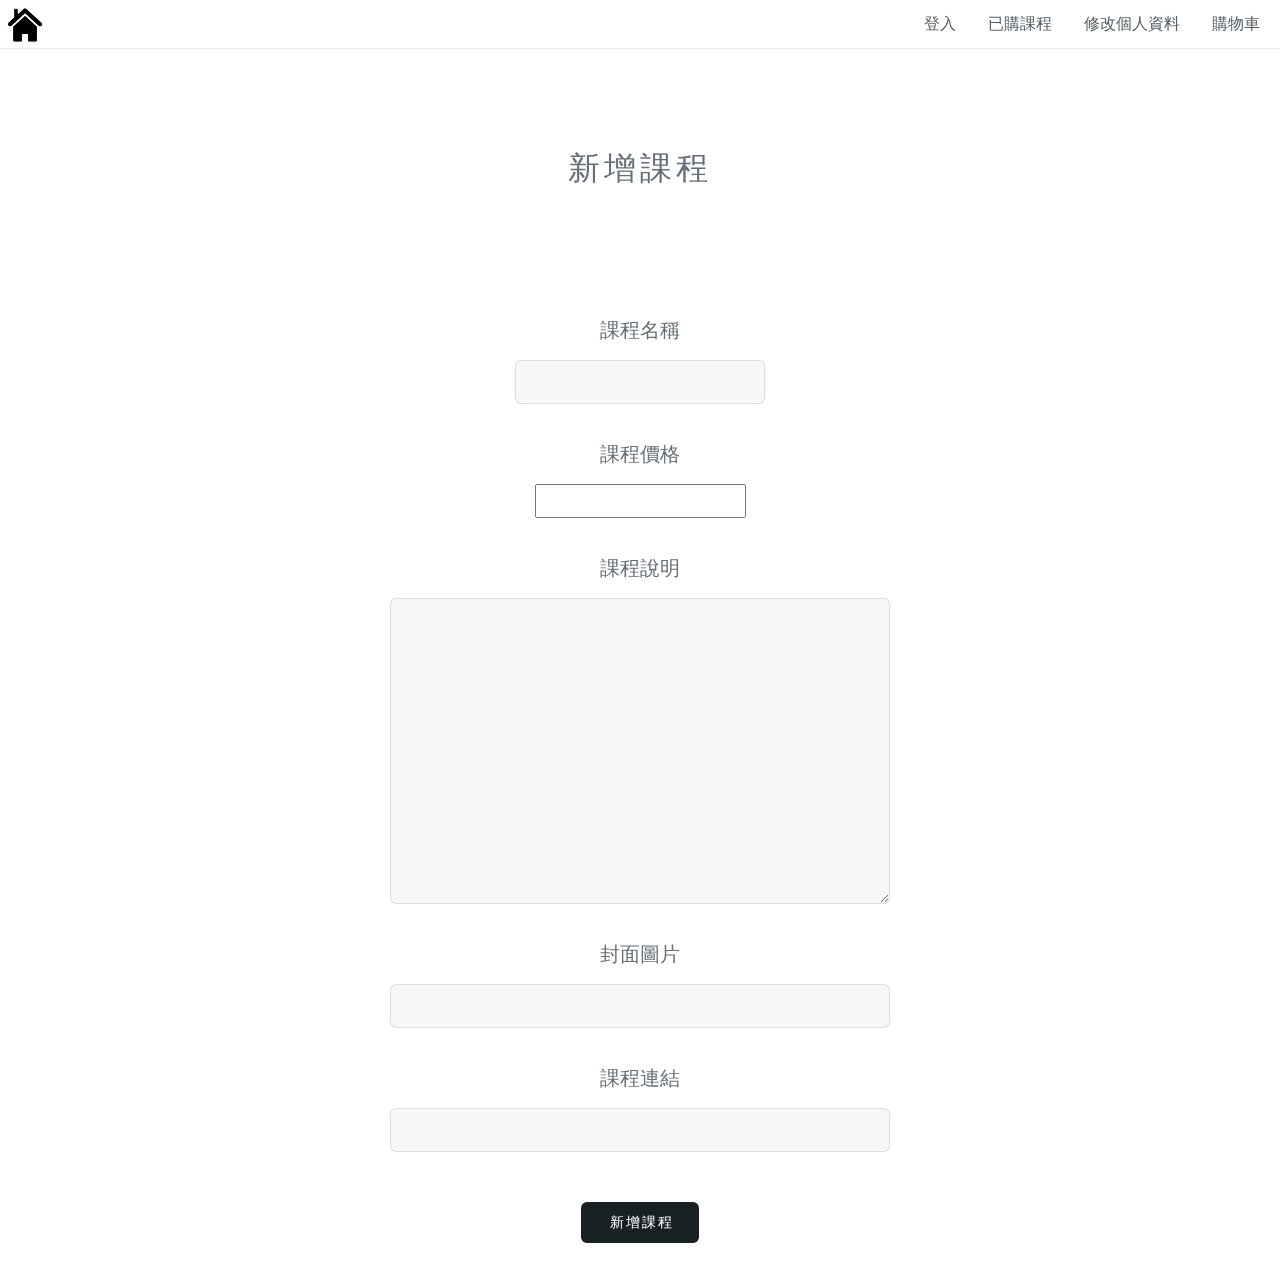
<file: add_course.html>
<!DOCTYPE html>
<html>

<head>
	<title>新增課程</title>
		<meta http-equiv="content-type" content="text/html; charset=utf-8" />
		<meta name="description" content="" />
		<meta name="keywords" content="" />
		<!--[if lte IE 8]><script src="js/html5shiv.js"></script><![endif]-->
		<script src="statics/js/jquery.min.js"></script>
		<script src="statics/js/skel.min.js"></script>
		<script src="statics/js/skel-layers.min.js"></script>
		<script src="statics/js/init.js"></script>
		<link rel="stylesheet" href="statics/css/skel.css"/>
		<link rel="stylesheet" href="statics/css/style.css"/>
		<link rel="stylesheet" href="statics/css/style-xlarge.css"/>
		<style>
		/* Chrome, Safari, Edge, Opera */
		input::-webkit-outer-spin-button,
		input::-webkit-inner-spin-button {
		  -webkit-appearance: none;
		  margin: 0;
		}
		
		/* Firefox */
		input[type=number] {
		  -moz-appearance: textfield;
		}
		</style>
</head>

<body>
	<header id="header" class="skel-layers-fixed">
		<a href="index.html"><img src="statics/images/home.png" width="50px"></a>
		<nav id="nav">
			<ul id="nav_list">								
			</ul>
		</nav>
	</header>
    <div id="container">
        
        <div id="content">
        	<section id="one" class="wrapper style1">
				<header class="major">
					<h2>新增課程</h2>
				</header>
			</section>  
            
            <form id="form" accept-charset="utf-8">
                <div style="display:none;"><input type="hidden" name="_method" value="POST"></div>
                <div style="width:250px;margin:0px auto;text-align:center;line-height:20px;margin-bottom:40px" class="input text required">
                    <label for="course_name"style="font-size:20px">課程名稱</label>
                    <input name="name" maxlength="30" type="text" id="course_name" required="required">
                </div>
                
                <div style="width:500px;margin:0px auto;text-align:center;line-height:20px;margin-bottom:40px" class="input email required">
                    <label for="course_price"style="font-size:20px">課程價格</label>
                    <input name="price" maxlength="10" type="number" id="course_price" required="required">
                </div>
                
                <div style="width:500px;margin:0px auto;text-align:center;line-height:20px;margin-bottom:40px" class="input password required">
                    <label for="course_desc"style="font-size:20px">課程說明</label>
                    <textarea name="desc" maxlength="256" cols="50" rows="10" id="course_desc"  required="required"></textarea>
                </div>
                <div style="width:500px;margin:0px auto;text-align:center;line-height:20px;margin-bottom:40px" class="input password required">
                    <label for="cover_path"style="font-size:20px">封面圖片</label>
                    <input name="cover" maxlength="256" type="text" id="cover_path" required="required">
                </div>
                <div style="width:500px;margin:0px auto;text-align:center;line-height:20px;margin-bottom:40px" class="input password required">
                    <label for="material_path"style="font-size:20px">課程連結</label>
                    <input name="material" maxlength="256" type="text" id="material_path" required="required">
                </div>
                
                <div align="center" style="margin-top:50px" class="submit">
                	<input type="button" value="新增課程" id="submit">
                </div>
            </form>
            
            <script type="text/javascript">
                $(document).ready(function() {
                	var identity = window.localStorage.getItem("identity");
                    var innerHTML_nav = '';
                    
                    if (identity == 1) {
                    	innerHTML_nav += '<li><a href="login.html">登入</a></li>';
                        innerHTML_nav += '<li><a href="edit_user.html">修改個人資料</a></li>';
                        innerHTML_nav += '<li><a href="user_list.html">會員清單</a></li>';
                        innerHTML_nav += '<li><a href="order.html">訂單列表</a></li>';
                    } else {
                    	innerHTML_nav += '<li><a href="login.html">登入</a></li>';
                    	innerHTML_nav += '<li><a href="user_course.html">已購課程</a></li>';
                        innerHTML_nav += '<li><a href="edit_user.html">修改個人資料</a></li>';
                        innerHTML_nav += '<li><a href="cart.html">購物車</a></li>';
                    }

                    $("#nav_list").append(innerHTML_nav);
                	
                    // 處理表單點擊事件
                    var $form = $('#submit');
                    $form.click(function() {
                        submit();
                    });
                    
                    function validData(data) {
        				if (data["name"] == "" || data['price'] == "" || data["desc"] == "" || data["cover"] == "" || data["material"] == "") {
        					alert("必填寫欄位不得有空值！");
        				} else return true;

        				return false;
        			}

                    function submit() {
                        var name = $('#course_name').val();
                        var price = $('#course_price').val();
                        var desc = $('#course_desc').val();
                        var cover = $('#cover_path').val();
                        var material = $('#material_path').val();


                        // 將資料組成JSON格式
                        var data_object = {
                            "name": name,
                            "price": price,
                            "desc": desc,
                            "cover": cover,
                            "material": material
                        };
                        
                        var isValid = validData(data_object);
						if (isValid) {		
	                        // 將JSON格式轉換成字串
	                        var data_string = JSON.stringify(data_object);
							console.log(data_string);
							
	                        // 發出POST的AJAX請求
	                        $.ajax({
	                                type: "POST",
	                                url: "api/course.do",
	                                data: data_string,
	                                crossDomain: true,
	                                cache: false,
	                                dataType: 'json',
	                                timeout: 5000,
	                                success: function (response) {
	                                    if(response.status == 200){
	                                    	alert("新增成功!");
	                                    	window.location.href = "index.html";
	                                    }
	                                },
	                                error: function (e) {
	                                	console.log(e);
	                                    alert("Server error from submit()");
	                                }
	                        });
						}
                    }
                });
            </script>

        </div>
    </div>

</body>

</html>
</file>
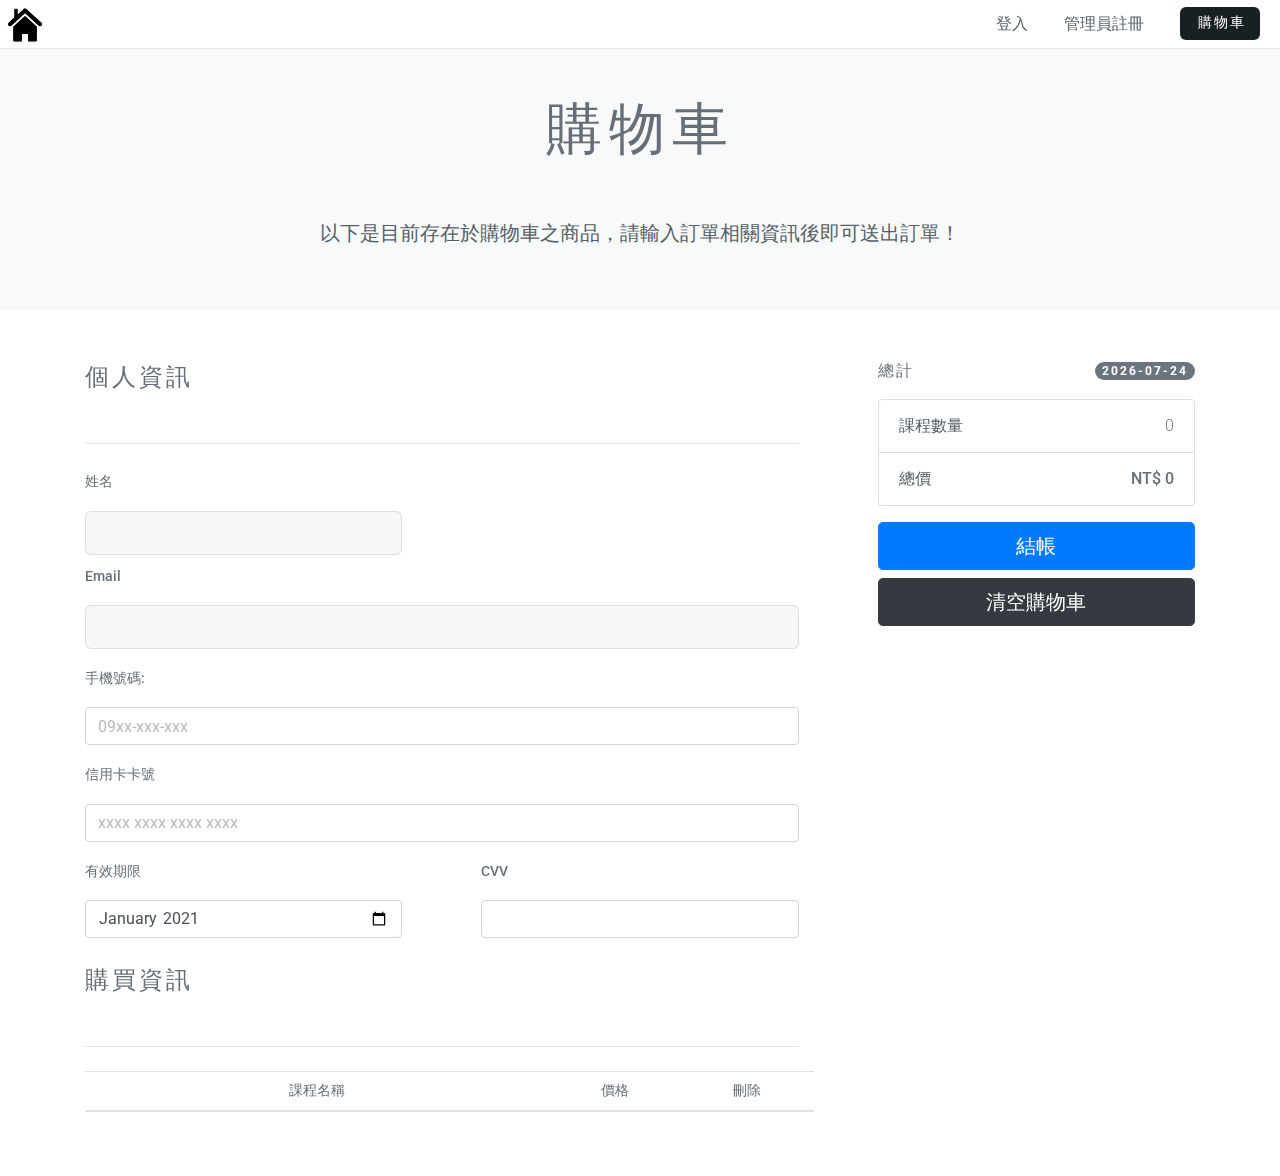
<file: cart.html>
<!doctype html>
<html lang="en">

<head>
	<title>購物車｜SA Online Course</title>
	<meta http-equiv="content-type" content="text/html; charset=utf-8" />
	<meta name="description" content="" />
	<meta name="keywords" content="" />
	<meta name="generator" content="Jekyll v3.8.5">
	<!--[if lte IE 8]><script src="js/html5shiv.js"></script><![endif]-->
	<script src="statics/js/jquery.min.js"></script>
	<script src="statics/js/skel.min.js"></script>
	<script src="statics/js/skel-layers.min.js"></script>
	<script src="statics/js/init.js"></script>
	<script src="statics/js/jquery-3.4.1.min.js"></script>
	<script src="statics/js/jquery-confirm.js"></script>
	<link href="statics2/css/bootstrap.min.css" rel="stylesheet">
	<link href="statics2/css/font-awesome.min.css" rel="stylesheet">
	<link href="statics2/icon/favicon.ico" type="image/x-icon" rel="icon">
	<link href="statics/icon/favicon.ico" type="image/x-icon" rel="shortcut icon">
	<link rel="stylesheet" href="statics/css/skel.css" />
	<link rel="stylesheet" href="statics/css/style.css" />
	<link rel="stylesheet" href="statics/css/style-xlarge.css" />
</head>

<body>
	<header id="header" class="skel-layers-fixed">
		<a href="index.html"><img src="statics/images/home.png" width="50px"></a>
		<nav id="nav">
			<ul>
				<li><a href="login.html">登入</a></li>
				<li><a href="register_admin.html">管理員註冊</a></li>
				<li><a href="cart.html" class="button fit">購物車</a></li>
			</ul>
		</nav>
	</header>

	<div class="pricing-header px-3 py-3 pt-md-5 pb-md-4 mx-auto text-center bg-light">
		<h1 class="display-4">購物車</h1>
		<p class="lead">以下是目前存在於購物車之商品，請輸入訂單相關資訊後即可送出訂單！</p>
	</div>

	<div class="container">
		<div class="py-5">
			<div class='row'>
				<div class="col-md-4 order-md-2 mb-4">
					<h4 class="d-flex justify-content-between align-items-center mb-3">
						<span class="text-muted">總計</span>
						<span id="date" class="badge badge-secondary badge-pill">YYYY/MM/DD</span>
					</h4>
					<ul class="list-group mb-3">
						<li class="list-group-item d-flex justify-content-between lh-condensed">
							<div>
								<span>課程數量</span>
							</div>
							<span id="total_item" class="text-muted">0</span>
						</li>
						<li class="list-group-item d-flex justify-content-between">
							<span>總價</span>
							<strong>NT$ <span id="summary">0</span></strong>
						</li>
					</ul>
					<button id="check" class="btn btn-primary btn-lg btn-block" type="button">結帳</button>
					<button id="clean" class="btn btn-dark btn-lg btn-block" type="button">清空購物車</button>
				</div>

				<div class="col-md-8 order-md-1">
					<h2>個人資訊</h2>
					<hr class="mb-4">
					<div class="row">
						<div class="col-md-6 mb-2">
							<label for="user_name">姓名</label>
							<input type="text" class="form-control" id="user_name" maxlength="10" value="" required>
						</div>
					</div>

					<div class="mb-3">
						<label for="user_email">Email <span class="text-muted"></span></label>
						<input type="email" class="form-control" maxlength="50" id="user_email" value="" required>
					</div>

					<div class="mb-3">
						<label for="phonenum">手機號碼:</label>
						<input id="phone" type="tel" class="form-control" maxlength="12" placeholder="09xx-xxx-xxx">
					</div>

					<div class="mb-3">
						<label for="user_creditcard">信用卡卡號 <span class="text-muted"></span></label>
						<input type="tel" inputmode="numeric" pattern="[0-9\s]{13,19}" autocomplete="cc-number"
							maxlength="19" placeholder="xxxx xxxx xxxx xxxx" class="form-control" maxlength="50"
							id="user_creditcard" value="">
					</div>

					<div class="row">
						<div class="col-md-6 mb-2">
							<label for="expiration_date">有效期限</label>
							<input type="month" class="form-control" id="expiration_date" min="1995-01" value="2021-01">
						</div>

						<div class="col-md-6 mb-4">
							<label for="cvv">CVV</label>
							<input type="tel" inputmode="numeric" class="form-control" id="CVV" maxlength="3"
								placeholder="" value="">
						</div>
					</div>

					<h2 class="mb-3">購買資訊</h2>
					<hr class="mb-4">
					<div class="row">
						<div class="table-responsive">
							<table id="cart_table" class="table table-striped table-sm">
								<thead>
									<tr>
										<th class="text-center" style="width: 350px">課程名稱</th>
										<th class="text-center" style="width: 100px">價格</th>
										<th class="text-center" style="width: 100px">刪除</th>
									</tr>
								</thead>
								<tbody>
								</tbody>
							</table>
						</div>
					</div>

				</div>
			</div>
		</div>
	</div>

	<script>
		$(document).ready(function () {
			// client_cart_obj: array
			var client_cart_obj = getCartDataFromClient();
			var user_id = localStorage.getItem("user_id");	
		
			if (client_cart_obj.length == 0) {
				alert("購物車沒有任何商品！");
				calcSummaryInformation();
				sentButtonState("check", false);
			}
			else {
				getCartCourse();
			}

			function validData(data) {
				var email_rule = /^\w+((-\w+)|(\.\w+))*\@[A-Za-z0-9]+((\.|-)[A-Za-z0-9]+)*\.[A-Za-z]+$/;
				var phone_rule = /^09\d{2}-\d{3}-\d{3}$/;

				if (data["user_name"] == "" || data['phone'] == "") alert("必填寫欄位不得有空值！");
				else if (data['email'] != "" && !email_rule.test(data['email'])) {
					alert("Email格式不符！");
				}
				else if (!phone_rule.test(data['phone'])) {
					alert("手機格式不符（應為09XX-XXX-XXX）！");
				}
				else return true;

				return false;
			}
			
			$("#clean").click(function () {
				console.log("[@Action]清空購物車");
				cleanAllData();
			});

			function cleanAllData() {
				client_cart_obj = [];
				updateCartDataToClient();
				$("#cart_table > tbody").empty();
				$("#total_item").html('0');
				$("#summary").html('0');
				setButtonState("check", false);
			}

			function getCartCourse() {
				$.ajax({
					type: "GET",
					url: "api/checkout.do",
					crossDomain: true,
					cache: false,
					data: {
						"id_list": client_cart_obj.toString()
					},
					dataType: 'json',
					timeout: 5000,
					success: function (response) {
						if (response.status == 200) {
							updateCartTable(response.response.data);
							keyEventListen();
							calcSummaryInformation();
						}
					},
					error: function () {
						alert("error from getCartCourse()");
					}
				});
			}
			
			$("#check").click(function() {
				var data = {
					"user_id": user_id,
					"user_name": $("#user_name").val(),
					"email": $("#user_email").val(),
					"phone": $("#phone").val(),
					"CCN": $("#user_creditcard").val(),
					"expiration_date": $("#expiration_date").val(),
					"CVV": $("#CVV").val(),
					"item": client_cart_obj,
				}

				// 驗證輸入的資料
				pass_valid = validData(data);
				if (pass_valid) {
					var data_string = JSON.stringify(data);
					// 發出POST的AJAX請求
					$.ajax({
						type: "POST",
						url: "api/order.do",
						data: data_string,
						crossDomain: true,
						cache: false,
						dataType: 'json',
						timeout: 5000,
						success: function (response) {
							if (response.status == 200) {
								$.confirm({
									theme: 'modern',
									icon: 'fa fa-check-circle-o',
									type: 'green',
									animation: 'scale',
									title: '系統提醒',
									content: "「購物車結帳成功」，已完成新增訂單！",
									buttons: {
										確定: {
											text: '確定',
											btnClass: 'btn-blue',
											action: function () {
												cleanAllData();
												document.location.href = "index.html";
											}
										}
									}
								});
							}
						},
						error: function () {
							alert("error from checkout()");
						}
					});
				} else {
					alert("data invalid");
				}
			});
			
			function keyEventListen(){

				$('button[name="remove[]"').click(function () {
					var id = (this.id).split('_')[1];
					var i = client_cart_obj.indexOf(id);
					if (i > -1) {
						client_cart_obj.splice(i, 1);
					}
	
					updateCartDataToClient();
					$('#row_' + id).remove();
					if (client_cart_obj.length == 0)
						alert("購物車沒有任何商品！");
					calcSummaryInformation();
				});
			}

			function updateCartTable(data) {
				table_html = '';
				$("#cart_table > tbody").empty();
				$.each(data, function (index, value) {
					table_html += '<tr id="row_' + value.id + '">';
					table_html += '<td class="align-middle text-center"><p class="text-break">' + value.name + '</p></td>';
					table_html += '<td class="align-middle text-center"><p id="price_' + value.id + '">' + value.price + '</p></td>';
					table_html += '<td class="align-middle text-center"><button id="remove_' + value.id + '" name="remove[]" type="button" class="btn btn-danger">移除</button></td>';
					table_html += '</tr>';
				})

				$("#cart_table > tbody").append(table_html);
			}

			function getCartDataFromClient() {
				let cart = JSON.parse(localStorage.getItem("client_cart_obj"));
				cart = !cart ? new Array() : cart;
				return cart;
			}

			function updateCartDataToClient() {
				localStorage.setItem("client_cart_obj", JSON.stringify(client_cart_obj));
			}

			function updateClentCartData(id) {
				var i = client_cart_obj.indexOf(id);
				updateCartDataToClent();
			}

			function calcSummaryInformation() {
				var total_item = client_cart_obj.length;
				var total_price = 0;

				for (var i = 0; i < total_item; i++) {
					var id = client_cart_obj[i];
					var price = $('#price_' + id).html();
					calc = parseInt(price);
					total_price += isNaN(calc) ? 0 : calc;
				}

				// Client端日期
				var date = new Date();
				var iso_date = date.toISOString();

				$("#date").html(iso_date.substring(0, 10));
				$("#total_item").html(total_item);
				$("#summary").html(total_price);
			}

			function setButtonState(id, action) {
				if (!action) {
					$('#' + id).prop('disabled', true);
					$('#' + id).addClass('disabled');
					$('#' + id).html('請先新增商品');
				}
				else {
					$('#' + id).prop('disabled', false);
					$('#' + id).removeClass('disabled');
					$('#' + id).html('結帳');
				}
			}
		})
	</script>
</body>

</html>
</file>
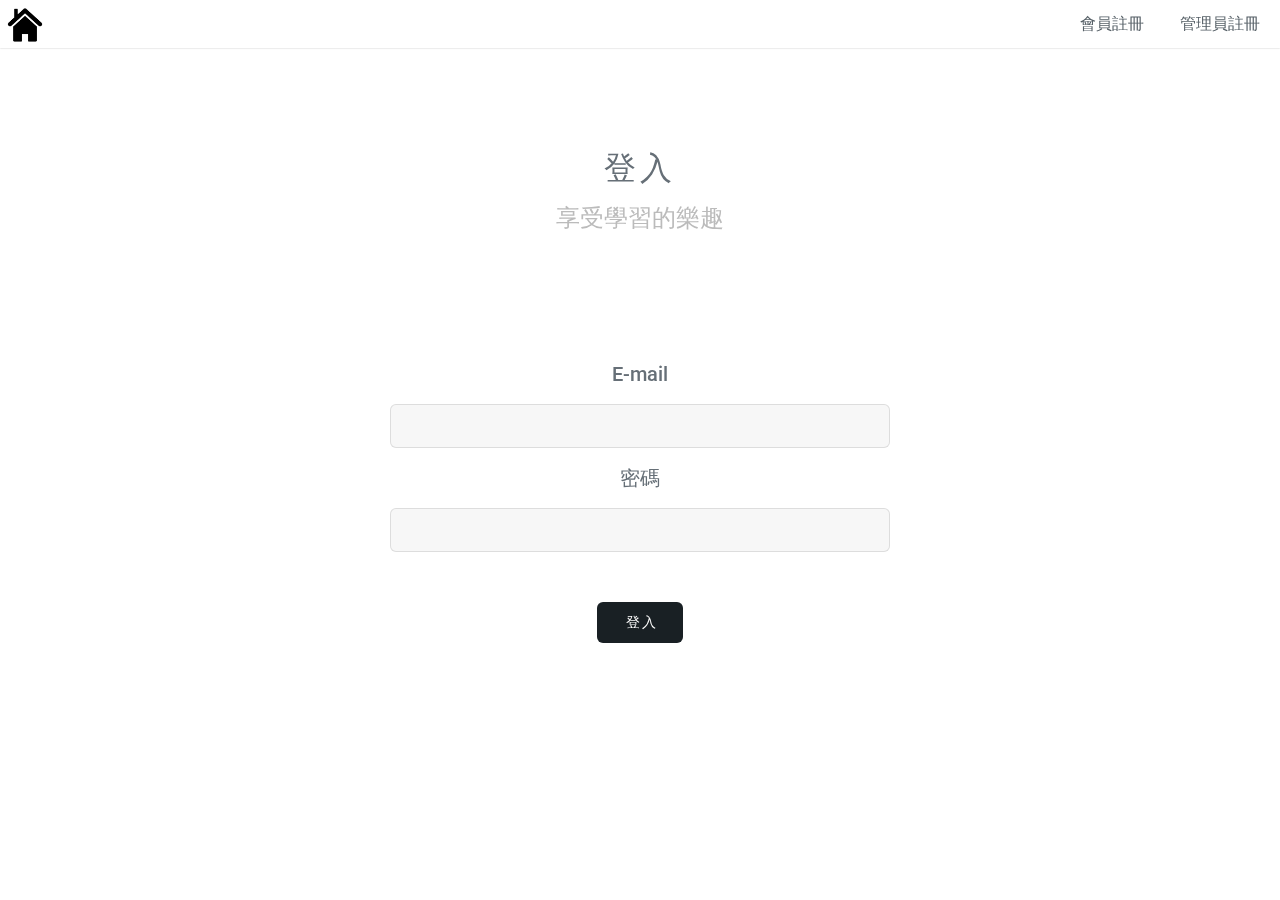
<file: edit_user.html>
<!DOCTYPE html>
<html>

<head>
	<title>更新資料</title>
		<meta http-equiv="content-type" content="text/html; charset=utf-8" />
		<meta name="description" content="" />
		<meta name="keywords" content="" />
		<!--[if lte IE 8]><script src="js/html5shiv.js"></script><![endif]-->
		<script src="statics/js/jquery.min.js"></script>
		<script src="statics/js/skel.min.js"></script>
		<script src="statics/js/skel-layers.min.js"></script>
		<script src="statics/js/init.js"></script>
		<link rel="stylesheet" href="statics/css/skel.css"/>
		<link rel="stylesheet" href="statics/css/style.css"/>
		<link rel="stylesheet" href="statics/css/style-xlarge.css"/>
</head>

<body>
	<header id="header" class="skel-layers-fixed">
		<a id="home_page" href="index.html"><img src="statics/images/home.png" width="50px"></a> 
    	<nav id="nav">
            <!-- 依登入者權限顯示相應的nav bar -->
            <ul id="nav_list"></ul>
        </nav>
	</header>
    <div id="container">
        <div id="content">
            <section id="one" class="wrapper style1">
				<header class="major">
					<h2>更新資料</h2>
				</header>
			</section>

             <form id="form" accept-charset="utf-8">
                <div style="display:none;"><input type="hidden" name="_method" value="POST"></div>
                
                 <div style="width:500px;margin:0px auto;text-align:center;line-height:20px;margin-bottom:20px" class="input password required">
                    <label for="user_name"style="font-size:20px">姓名</label>
                    <input name="name" maxlength="30" type="text" id="user_name" required="required">
                </div>
                
                <div style="width:500px;margin:0px auto;text-align:center;line-height:20px;margin-bottom:20px" class="input email required">
                    <label for="user_email"style="font-size:20px">E-mail</label>
                    <input name="email" maxlength="50" type="email" id="user_email" required="required" readonly>
                </div>
                
                <div style="width:500px;margin:0px auto;text-align:center;line-height:20px;margin-bottom:20px" class="input password required">
                    <label for="user_password"style="font-size:20px">密碼</label>
                    <input name="password" maxlength="30" type="password" id="user_password" required="required">
                </div>
                
                <div align="center" style="margin-top:50px" class="submit">
                	<input type="button" value="更新" id="submit">
                </div>
            </form>
			
            <script type="text/javascript">
                var id = localStorage.getItem("user_id");
                
                // 未登入提醒
                if(!id){
                	alert("你根本沒登入你是要更新什麼啦???");
                	alert("去登入啦= =");
                	window.location.href = "login.html";
                }
                
                var sql_num = 0;

                function updateUser(id) {
                    var name = $('#user_name').val();
                    var email = $('#user_email').val();
                    var password = $('#user_password').val();

                    var password_rule = /^(?=.*[A-Za-z])(?=.*\d)[A-Za-z\d]{8,}$/;

                    if(!password_rule.test(password)) {
                        alert("密碼格式不符，長度至少8，且至少包含一個數字和英文字母！");
                    }
                    else {
                        // 將資料組成JSON格式
                        var data_object = {
                            "id": id,
                            "name": name,
                            "email": email,
                            "password": password
                        };

                        // 將JSON格式轉換成字串
                        var data_string = JSON.stringify(data_object);

                        // 發出PUT請求
                        $.ajax({
                                type: "PUT",
                                url: "api/user.do",
                                data: data_string,
                                crossDomain: true,
                                cache: false,
                                dataType: 'json',
                                timeout: 5000,
                                success: function (response) {
                                    if(response.status == 200){
                                    	alert("更新成功");
                                     	window.location.href = "index.html";
                                    } else {
                                    	alert(response.message);
                                    }
                                },
                                error: function () {
                                    alert("更新失敗!");
                                }
                        });
                    }
                }


                function getUser() {
                    $.ajax({
                        type: "GET",
                        url: "api/user.do",
                        crossDomain: true,
                        data: "id=" + id,
                        cache: false,
                        dataType: 'json',
                        timeout: 5000,
                        success: function (response) {
                            if(response.status == 200){
                             document.getElementById('user_name').value = response['response']['data'][0]['name'];
                             document.getElementById('user_email').value = response['response']['data'][0]['email'];
                             document.getElementById('user_password').value = response['response']['data'][0]['password'];
                            }
                            console.log(response);
                        },
                        error: function () {
                            alert("無法連線到伺服器！");
                        }
                    });
                }

                $('#submit').click(function() {
                    updateUser(id);                		
                });
                
                $(document).ready(function() {
                	var identity = window.localStorage.getItem("identity");
                    var innerHTML_nav = '';
                    
                    if (identity == 1) {
                    	innerHTML_nav += '<li><a href="login.html">登入</a></li>';
                        innerHTML_nav += '<li><a href="edit_user.html">修改個人資料</a></li>';
                        innerHTML_nav += '<li><a href="add_course.html">新增課程</a></li>';
                        innerHTML_nav += '<li><a href="user_list.html">會員清單</a></li>';
                    } else {
                    	innerHTML_nav += '<li><a href="login.html">登入</a></li>';
                    	innerHTML_nav += '<li><a href="user_course.html">已購課程</a></li>';
                        innerHTML_nav += '<li><a href="edit_user.html">修改個人資料</a></li>';
                        innerHTML_nav += '<li><a href="cart.html">購物車</a></li>';
                    }

                    $("#nav_list").append(innerHTML_nav);
                	
                	
                 // 發出GET的AJAX請求取得原本該會員的資料
                    getUser();
                });
            </script>
        </div>
    </div>
</body>

</html>
</file>
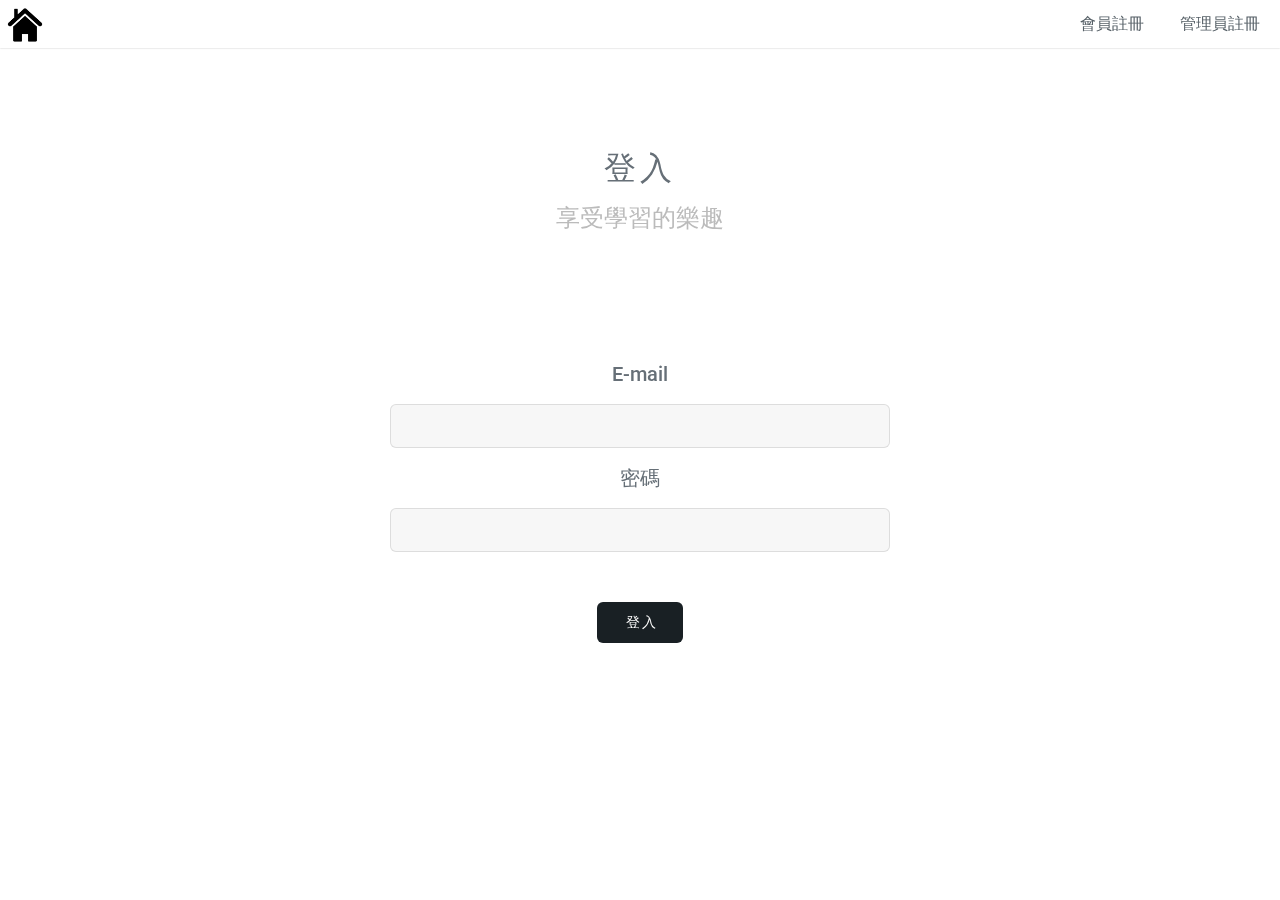
<file: login.html>
<!DOCTYPE html>
<html>

<head>
    <title>登入</title>
    <meta http-equiv="content-type" content="text/html; charset=utf-8" />
    <meta name="description" content="" />
    <meta name="keywords" content="" />
    <!--[if lte IE 8]><script src="js/html5shiv.js"></script><![endif]-->
    <script src="statics/js/jquery.min.js"></script>
    <script src="statics/js/skel.min.js"></script>
    <script src="statics/js/skel-layers.min.js"></script>
    <script src="statics/js/init.js"></script>
    <link rel="stylesheet" href="statics/css/skel.css" />
    <link rel="stylesheet" href="statics/css/style.css" />
    <link rel="stylesheet" href="statics/css/style-xlarge.css" />
</head>

<body>
    <header id="header" class="skel-layers-fixed">
        <a href="index.html"><img src="statics/images/home.png" width="50px"></a>
        <nav id="nav">
            <ul>
            	<li><a href="register_user.html">會員註冊</a></li>
                <li><a href="register_admin.html">管理員註冊</a></li>
            </ul>
        </nav>
    </header>
    <div id="container">

        <div id="content">
            <section id="one" class="wrapper style1">
                <header class="major">
                    <h2>登入</h2>
                    <p>享受學習的樂趣</p>
                </header>
            </section>
            <div id="flashMessage" class="message" style="display: none;"></div>

            <form id="form" accept-charset="utf-8">
                <div style="display:none;"><input type="hidden" name="_method" value="POST"></div>

                <div style="width:500px;margin:0px auto;text-align:center;line-height:20px;margin-bottom:20px"
                    class="input email required">
                    <label for="user_email" style="font-size:20px">E-mail</label>
                    <input name="email" maxlength="50" type="email" id="user_email" required="required">
                </div>

                <div style="width:500px;margin:0px auto;text-align:center;line-height:20px;margin-bottom:20px"
                    class="input password required">
                    <label for="user_password" style="font-size:20px">密碼</label>
                    <input name="password" maxlength="30" type="password" id="user_password" required="required">
                </div>

                <div align="center" style="margin-top:50px" class="submit">
                    <input type="button" value="登入" id="submit">
                </div>
            </form>

            <script type="text/javascript">
                $(document).ready(function () {
                	// 登出
                	localStorage.clear();
                    // 處理表單點擊事件
                    var $form = $('#submit');
                    $form.click(function () {
                        submit();
                    });

                    function submit() {
                        var email = $('#user_email').val();
                        var password = $('#user_password').val();
                        const identity = 0;
                        const fun = 2; //fun=1 register fun=2 login

                        // 將資料組成JSON格式
                        var data_object = {
                            "email": email,
                            "password": password,
                            "function": fun
                        };

                        // 將JSON格式轉換成字串
                        var data_string = JSON.stringify(data_object);

                        // 發出POST的AJAX請求
                        $.ajax({
                            type: "POST",
                            url: "api/user.do",
                            data: data_string,
                            crossDomain: true,
                            cache: false,
                            dataType: 'json',
                            timeout: 5000,
                            success: function (response) {
                                if (response.status == 200) {
                                	alert(response.message);
                                	
                                    localStorage.setItem("user_id", response.id);
                                    localStorage.setItem("identity", response.identity);
                                    window.location.assign("index.html");
                                } else {
                                	alert(response.message);
                                }
                            },
                            error: function (e) {
                            	
                                alert("Server error from submit()");
                            }
                        });

                    }

                });
            </script>

        </div>
    </div>

</body>

</html>
</file>
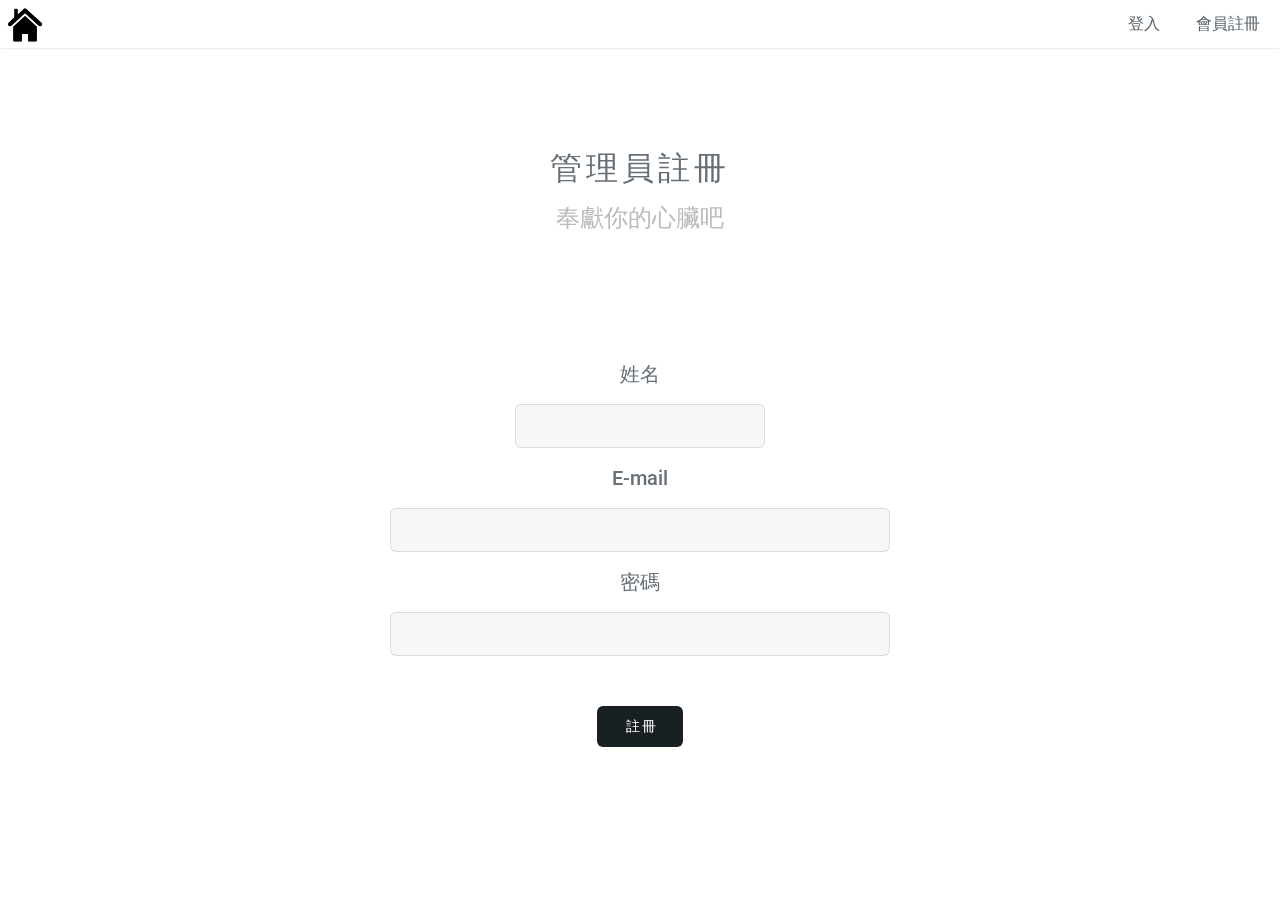
<file: register_admin.html>
<!DOCTYPE html>
<html>

<head>
    <title>管理員註冊</title>
    <meta http-equiv="content-type" content="text/html; charset=utf-8" />
    <meta name="description" content="" />
    <meta name="keywords" content="" />
    <!--[if lte IE 8]><script src="js/html5shiv.js"></script><![endif]-->
    <script src="statics/js/jquery.min.js"></script>
    <script src="statics/js/skel.min.js"></script>
    <script src="statics/js/skel-layers.min.js"></script>
    <script src="statics/js/init.js"></script>
    <link rel="stylesheet" href="statics/css/skel.css" />
    <link rel="stylesheet" href="statics/css/style.css" />
    <link rel="stylesheet" href="statics/css/style-xlarge.css" />
</head>

<body>
    <header id="header" class="skel-layers-fixed">
        <a href="index.html"><img src="statics/images/home.png" width="50px"></a>
        <nav id="nav">
            <ul>
                <li><a href="login.html">登入</a></li>
                <li><a href="register_user.html">會員註冊</a></li>
            </ul>
        </nav>
    </header>
    <div id="container">

        <div id="content">
            <section id="one" class="wrapper style1">
                <header class="major">
                    <h2>管理員註冊</h2>
                    <p>奉獻你的心臟吧</p>
                </header>
            </section>

            <form id="form" accept-charset="utf-8">
                <div style="display:none;"><input type="hidden" name="_method" value="POST"></div>
                <div style="width:250px;margin:0px auto;text-align:center;line-height:20px;margin-bottom:20px"
                    class="input text required">
                    <label for="user_name" style="font-size:20px">姓名</label>
                    <input name="name" maxlength="30" type="text" id="user_name" required="required">
                </div>

                <div style="width:500px;margin:0px auto;text-align:center;line-height:20px;margin-bottom:20px"
                    class="input email required">
                    <label for="user_email" style="font-size:20px">E-mail</label>
                    <input name="email" maxlength="50" type="email" id="user_email" required="required">
                </div>

                <div style="width:500px;margin:0px auto;text-align:center;line-height:20px;margin-bottom:20px"
                    class="input password required">
                    <label for="user_password" style="font-size:20px">密碼</label>
                    <input name="password" maxlength="30" type="password" id="user_password" required="required">
                </div>

                <div align="center" style="margin-top:50px" class="submit">
                    <input type="button" value="註冊" id="submit">
                </div>
            </form>

            <script type="text/javascript">
                $(document).ready(function () {
                    // 處理表單點擊事件
                    var $form = $('#submit');
                    $form.click(function () {
                        submit();
                    });

                    function submit() {
                        var name = $('#user_name').val();
                        var email = $('#user_email').val();
                        var password = $('#user_password').val();
                        const identity = 1;
                        const fun = 1;

                        var email_rule = /^\w+((-\w+)|(\.\w+))*\@[A-Za-z0-9]+((\.|-)[A-Za-z0-9]+)*\.[A-Za-z]+$/;
                        var password_rule = /^(?=.*[A-Za-z])(?=.*\d)[A-Za-z\d]{8,}$/;

                        if (!email_rule.test(email)) {
                            alert("Email格式不符！");
                        }
                        else if (!password_rule.test(password)) {
                            alert("密碼格式不符，長度至少8，且至少包含一個數字和英文字母！");
                        }
                        else {
                            // 將資料組成JSON格式
                            var data_object = {
                                "name": name,
                                "email": email,
                                "password": password,
                                "identity": identity,
                                "function": fun
                            };

                            // 將JSON格式轉換成字串
                            var data_string = JSON.stringify(data_object);

                            // 發出POST的AJAX請求
                            $.ajax({
                                type: "POST",
                                url: "api/user.do",
                                data: data_string,
                                crossDomain: true,
                                cache: false,
                                dataType: 'json',
                                timeout: 5000,
                                success: function (response) {
                                    if (response.status == 200) {
										alert("註冊成功!");
										window.location.href = "index.html";
                                    } else {
                                    	alert(response.message);
                                    }
                                },
                                error: function (e) {
                                    console.log(e);
                                    alert("Server error from submit()");
                                }
                            });
                        }
                    }
                });
            </script>

        </div>
    </div>

</body>

</html>
</file>
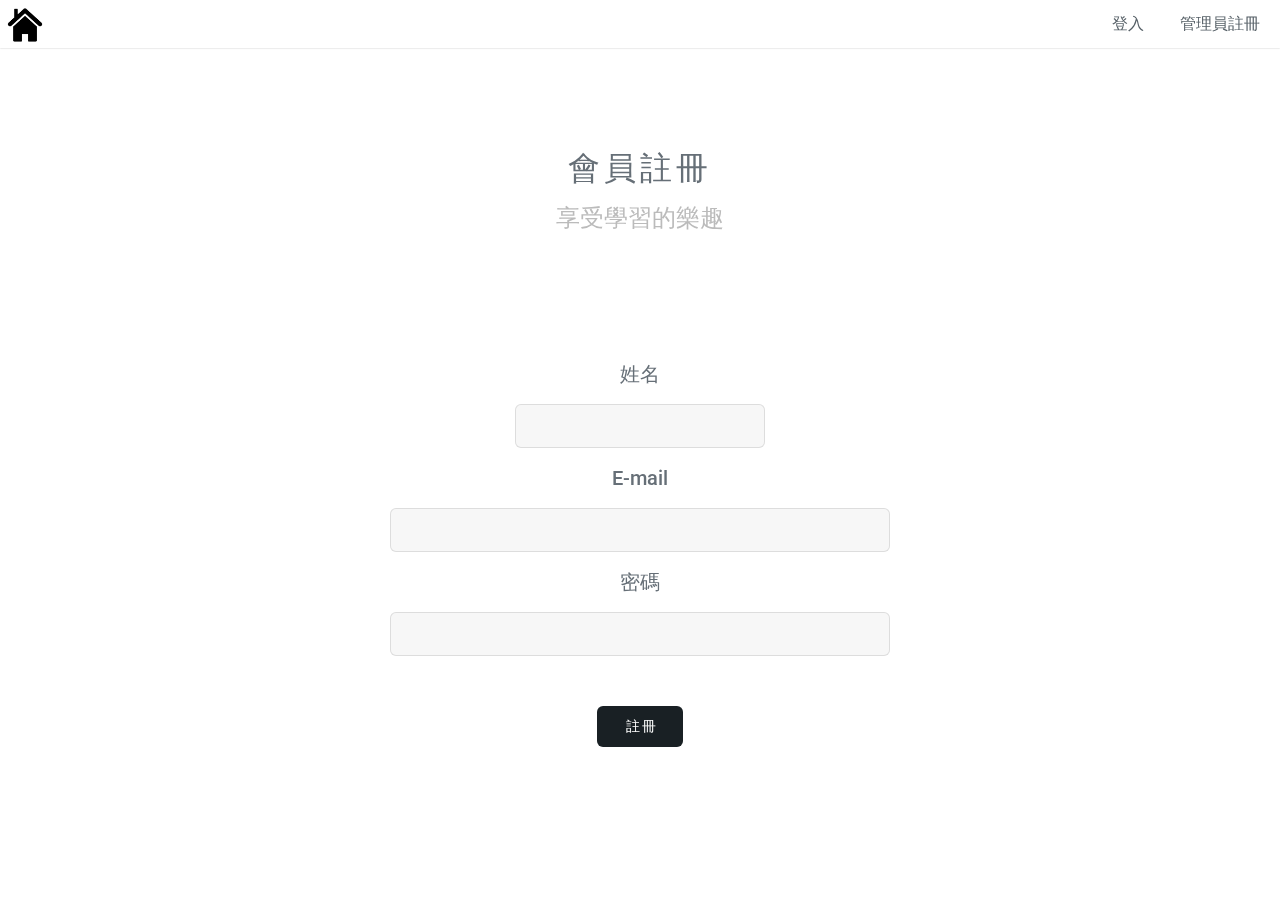
<file: register_user.html>
<!DOCTYPE html>
<html>

<head>
    <title>會員註冊</title>
    <meta http-equiv="content-type" content="text/html; charset=utf-8" />
    <meta name="description" content="" />
    <meta name="keywords" content="" />
    <!--[if lte IE 8]><script src="js/html5shiv.js"></script><![endif]-->
    <script src="statics/js/jquery.min.js"></script>
    <script src="statics/js/skel.min.js"></script>
    <script src="statics/js/skel-layers.min.js"></script>
    <script src="statics/js/init.js"></script>
    <link rel="stylesheet" href="statics/css/skel.css" />
    <link rel="stylesheet" href="statics/css/style.css" />
    <link rel="stylesheet" href="statics/css/style-xlarge.css" />
</head>

<body>
    <header id="header" class="skel-layers-fixed">
        <a href="index.html"><img src="statics/images/home.png" width="50px"></a>
        <nav id="nav">
            <ul>
                <li><a href="login.html">登入</a></li>
                <li><a href="register_admin.html">管理員註冊</a></li>
            </ul>
        </nav>
    </header>
    <div id="container">

        <div id="content">
            <section id="one" class="wrapper style1">
                <header class="major">
                    <h2>會員註冊</h2>
                    <p>享受學習的樂趣</p>
                </header>
            </section>
            <div id="flashMessage" class="message" style="display: none;"></div>

            <form id="form" accept-charset="utf-8">
                <div style="display:none;"><input type="hidden" name="_method" value="POST"></div>
                <div style="width:250px;margin:0px auto;text-align:center;line-height:20px;margin-bottom:20px"
                    class="input text required">
                    <label for="user_name" style="font-size:20px">姓名</label>
                    <input name="name" maxlength="30" type="text" id="user_name" required="required">
                </div>

                <div style="width:500px;margin:0px auto;text-align:center;line-height:20px;margin-bottom:20px"
                    class="input email required">
                    <label for="user_email" style="font-size:20px">E-mail</label>
                    <input name="email" maxlength="50" type="email" id="user_email" required="required">
                </div>

                <div style="width:500px;margin:0px auto;text-align:center;line-height:20px;margin-bottom:20px"
                    class="input password required">
                    <label for="user_password" style="font-size:20px">密碼</label>
                    <input name="password" maxlength="30" type="password" id="user_password" required="required">
                </div>

                <div align="center" style="margin-top:50px" class="submit">
                    <input type="button" value="註冊" id="submit">
                </div>
            </form>

            <script type="text/javascript">
                $(document).ready(function () {
                    // 處理表單點擊事件
                    var $form = $('#submit');
                    $form.click(function () {
                        submit();
                    });

                    function submit() {
                        var name = $('#user_name').val();
                        var email = $('#user_email').val();
                        var password = $('#user_password').val();
                        const identity = 0;
                        const fun = 1;

                        var email_rule = /^\w+((-\w+)|(\.\w+))*\@[A-Za-z0-9]+((\.|-)[A-Za-z0-9]+)*\.[A-Za-z]+$/;
                        var password_rule = /^(?=.*[A-Za-z])(?=.*\d)[A-Za-z\d]{8,}$/;

                        if (!email_rule.test(email)) {
                            alert("Email格式不符！");
                        }
                        else if (!password_rule.test(password)) {
                            alert("密碼格式不符，長度至少8，且至少包含一個數字和英文字母！");
                        }
                        else {
                            // 將資料組成JSON格式
                            var data_object = {
                                "name": name,
                                "email": email,
                                "password": password,
                                "identity": identity,
                                "function": fun
                            };

                            // 將JSON格式轉換成字串
                            var data_string = JSON.stringify(data_object);
                            console.log(data_string);

                            // 發出POST的AJAX請求
                            $.ajax({
                                type: "POST",
                                url: "api/user.do",
                                data: data_string,
                                crossDomain: true,
                                cache: false,
                                dataType: 'json',
                                timeout: 5000,
                                success: function (response) {
                                    if (response.status == 200) {
                                        alert("註冊成功!");
                                        window.location.href = "index.html";
                                    }
                                },
                                error: function (e) {
                                    console.log(e);
                                    alert("Server error from submit()");
                                }
                            });
                        }
                    }
                });
            </script>

        </div>
    </div>

</body>

</html>
</file>
<file: statics/css/style-xlarge.css>
/*
	Ion by TEMPLATED
	templated.co @templatedco
	Released for free under the Creative Commons Attribution 3.0 license (templated.co/license)
*/

/* Basic */

	body, input, select, textarea {
		font-size: 12pt;
	}

/* Banner */

	#banner {
		padding: 9em 0;
	}
</file>
<file: statics/css/skel.css>
/* Resets (http://meyerweb.com/eric/tools/css/reset/ | v2.0 | 20110126 | License: none (public domain)) */

	html,body,div,span,applet,object,iframe,h1,h2,h3,h4,h5,h6,p,blockquote,pre,a,abbr,acronym,address,big,cite,code,del,dfn,em,img,ins,kbd,q,s,samp,small,strike,strong,sub,sup,tt,var,b,u,i,center,dl,dt,dd,ol,ul,li,fieldset,form,label,legend,table,caption,tbody,tfoot,thead,tr,th,td,article,aside,canvas,details,embed,figure,figcaption,footer,header,hgroup,menu,nav,output,ruby,section,summary,time,mark,audio,video{margin:0;padding:0;border:0;font-size:100%;font:inherit;vertical-align:baseline;}article,aside,details,figcaption,figure,footer,header,hgroup,menu,nav,section{display:block;}body{line-height:1;}ol,ul{list-style:none;}blockquote,q{quotes:none;}blockquote:before,blockquote:after,q:before,q:after{content:'';content:none;}table{border-collapse:collapse;border-spacing:0;}body{-webkit-text-size-adjust:none}

/* Box Model */

	*, *:before, *:after {
		-moz-box-sizing: border-box;
		-webkit-box-sizing: border-box;
		box-sizing: border-box;
	}

/* Container */

	body {
		/* min-width: (containers) */
		min-width: 1200px;
	}

	.container {
		margin-left: auto;
		margin-right: auto;
		/* width: (containers) */
		width: 1200px;
	}

	/* Modifiers */
	
		.container.small {
			/* width: (containers) * 0.75; */
			width: 900px;
		}

		.container.big {
			width: 100%;

			/* max-width: (containers) * 1.25; */
			max-width: 1500px;

			/* min-width: (containers); */
			min-width: 1200px;
		}

/* Grid */

	.\31 2u { width: 100% }
	.\31 1u { width: 91.6666666667% }
	.\31 0u { width: 83.3333333333% }
	.\39 u { width: 75% }
	.\38 u { width: 66.6666666667% }
	.\37 u { width: 58.3333333333% }
	.\36 u { width: 50% }
	.\35 u { width: 41.6666666667% }
	.\34 u { width: 33.3333333333% }
	.\33 u { width: 25% }
	.\32 u { width: 16.6666666667% }
	.\31 u { width: 8.3333333333% }
	.\-11u { margin-left: 91.6666666667% }
	.\-10u { margin-left: 83.3333333333% }
	.\-9u { margin-left: 75% }
	.\-8u { margin-left: 66.6666666667% }
	.\-7u { margin-left: 58.3333333333% }
	.\-6u { margin-left: 50% }
	.\-5u { margin-left: 41.6666666667% }
	.\-4u { margin-left: 33.3333333333% }
	.\-3u { margin-left: 25% }
	.\-2u { margin-left: 16.6666666667% }
	.\-1u { margin-left: 8.3333333333% }

	/* Rows */

		.row > * {
			float: left;
		}

		.row:after {
			content: '';
			display: block;
			clear: both;
			height: 0;
		}

		.row:first-child > * {
			padding-top: 0 !important;
		}

		.row.uniform > * > :first-child {
			margin-top: 0;
		}

		.row.uniform > * > :last-child {
			margin-bottom: 0;
		}

		/* Normal */

			.row > * {
				/* padding-left: (gutters.vertical) */
				padding-left: 4em;
			}

			.row + .row > * {
				/* padding: (gutters.horizontal) 0 0 (gutters.vertical) */
				padding: 0 0 0 4em;
			}

			.row {
				/* margin-left: -(gutters.vertical) */
				margin-left: -4em;
			}

			.row + .row.uniform > * {
				/* padding: (gutters.vertical) 0 0 (gutters.vertical) */
				padding: 4em 0 0 4em;
			}

		/* Flush */

			.row.flush > * {
				padding-left: 0;
			}

			.row + .row.flush > * {
				padding: 0;
			}

			.row.flush {
				margin-left: 0;
			}

			.row + .row.uniform.flush > * {
				padding: 0;
			}

		/* Quarter */

			.row.quarter > * {
				/* padding-left: (gutters.vertical * 0.25) */
				padding-left: 1em;
			}

			.row + .row.quarter > * {
				/* padding: (gutters.horizontal * 0.25) 0 0 (gutters.vertical * 0.25) */
				padding: 0 0 0 1em;
			}

			.row.quarter {
				/* margin-left: -(gutters.vertical * 0.25) */
				margin-left: -1em;
			}

			.row + .row.uniform.quarter > * {
				/* padding: (gutters.vertical * 0.25) 0 0 (gutters.vertical * 0.25) */
				padding: 1em 0 0 1em;
			}

		/* Half */

			.row.half > * {
				/* padding-left: (gutters.vertical * 0.5) */
				padding-left: 2em;
			}

			.row + .row.half > * {
				/* padding: (gutters.horizontal * 0.5) 0 0 (gutters.vertical * 0.5) */
				padding: 0 0 0 2em;
			}

			.row.half {
				/* margin-left: -(gutters.vertical * 0.5) */
				margin-left: -2em;
			}

			.row + .row.uniform.half > * {
				/* padding: (gutters.vertical * 0.5) 0 0 (gutters.vertical * 0.5) */
				padding: 2em 0 0 2em;
			}

		/* One and (a) Half */

			.row.oneandhalf > * {
				/* padding-left: (gutters.vertical * 1.5) */
				padding-left: 6em;
			}

			.row + .row.oneandhalf > * {
				/* padding: (gutters.horizontal * 1.5) 0 0 (gutters.vertical * 1.5) */
				padding: 0 0 0 6em;
			}

			.row.oneandhalf {
				/* margin-left: -(gutters.vertical * 1.5) */
				margin-left: -6em;
			}

			.row + .row.uniform.oneandhalf > * {
				/* padding: (gutters.vertical * 1.5) 0 0 (gutters.vertical * 1.5) */
				padding: 6em 0 0 6em;
			}

		/* Double */

			.row.double > * {
				/* padding-left: (gutters.vertical * 2) */
				padding-left: 8em;
			}

			.row + .row.double > * {
				/* padding: (gutters.horizontal * 2) 0 0 (gutters.vertical * 2) */
				padding: 0 0 0 8em;
			}

			.row.double {
				/* margin-left: -(gutters.vertical * 2) */
				margin-left: -8em;
			}

			.row + .row.uniform.double > * {
				/* padding: (gutters.vertical * 2) 0 0 (gutters.vertical * 2) */
				padding: 8em 0 0 8em;
			}
</file>
<file: statics/css/style.css>
@charset "UTF-8";
@import url(font-awesome.min.css);
@import url("http://fonts.googleapis.com/css?family=Roboto:500,300");

/*
	Ion by TEMPLATED
	templated.co @templatedco
	Released for free under the Creative Commons Attribution 3.0 license (templated.co/license)
*/

/* Basic */

	body {
		background: #fff;
	}

	body, input, select, textarea {
		color: #555f66;
		font-family: "Roboto", Helvetica, sans-serif;
		font-size: 14pt;
		font-weight: 300;
		line-height: 1.75em;
	}

	a {
		color: #629DD1;
		text-decoration: underline;
	}

		a:hover {
			text-decoration: none;
		}

	strong, b {
		color: #666f77;
		font-weight: 500;
	}

	em, i {
		font-style: italic;
	}

	p {
		margin: 0 0 2em 0;
	}

	h1, h2, h3, h4, h5, h6 {
		color: #666f77;
		font-weight: 300;
		line-height: 1em;
		margin: 0 0 1em 0;
		text-transform: uppercase;
		letter-spacing: 0.125em;
	}

		h1 a, h2 a, h3 a, h4 a, h5 a, h6 a {
			color: inherit;
			text-decoration: none;
		}

	h2 {
		font-size: 1.5em;
		line-height: 1.5em;
	}

	h3 {
		font-size: 1.25em;
		line-height: 1.5em;
	}

	h4 {
		font-size: 1em;
		line-height: 1.5em;
	}

	h5 {
		font-size: 0.9em;
		line-height: 1.5em;
	}

	h6 {
		font-size: 0.7em;
		line-height: 1.5em;
	}

	sub {
		font-size: 0.8em;
		position: relative;
		top: 0.5em;
	}

	sup {
		font-size: 0.8em;
		position: relative;
		top: -0.5em;
	}

	hr {
		border: 0;
		border-bottom: solid 1px rgba(144, 144, 144, 0.25);
		margin: 3em 0;
	}

		hr.major {
			margin: 2em 0 5em 0;
		}

	blockquote {
		border-left: solid 4px rgba(144, 144, 144, 0.25);
		font-style: italic;
		margin: 0 0 2em 0;
		padding: 0.5em 0 0.5em 2em;
	}

	code {
		background: rgba(144, 144, 144, 0.075);
		border-radius: 6px;
		border: solid 1px rgba(144, 144, 144, 0.25);
		font-family: "Courier New", monospace;
		font-size: 0.9em;
		margin: 0 0.25em;
		padding: 0.25em 0.65em;
	}

	pre {
		-webkit-overflow-scrolling: touch;
		font-family: "Courier New", monospace;
		font-size: 0.9em;
		margin: 0 0 2em 0;
		overflow-x: auto;
	}

		pre code {
			display: block;
			line-height: 1.75em;
			padding: 1em 1.5em;
		}

	.align-left {
		text-align: left;
	}

	.align-center {
		text-align: center;
	}

	.align-right {
		text-align: right;
	}

/* Section/Article */

	section.special, article.special {
		text-align: center;
	}

	header p {
		color: #bbb;
		position: relative;
		margin: 0 0 1.5em 0;
	}

	header h2 + p {
		font-size: 1.25em;
		margin-top: -1em;
		line-height: 1.5em;
	}

	header h3 + p {
		font-size: 1.1em;
		margin-top: -0.85em;
		line-height: 1.5em;
	}

	header h4 + p,
	header h5 + p,
	header h6 + p {
		font-size: 0.9em;
		margin-top: -0.75em;
		line-height: 1.5em;
	}

	header.major {
		text-align: center;
		margin: 0 0 4em 0;
	}

		header.major h2 {
			font-size: 2em;
		}

		header.major h2 + p {
			font-size: 1.5em;
			margin: -1em 0 2em 0;
		}

/* Form */

	form {
		margin: 0 0 2em 0;
	}

	label {
		color: #666f77;
		display: block;
		font-size: 0.9em;
		font-weight: 500;
		margin: 0 0 1em 0;
	}

	input[type="text"],
	input[type="password"],
	input[type="email"],
	select,
	textarea {
		-moz-appearance: none;
		-webkit-appearance: none;
		-o-appearance: none;
		-ms-appearance: none;
		appearance: none;
		background: rgba(144, 144, 144, 0.075);
		border-radius: 6px;
		border: none;
		border: solid 1px rgba(144, 144, 144, 0.25);
		color: inherit;
		display: block;
		outline: 0;
		padding: 0 1em;
		text-decoration: none;
		width: 100%;
	}

		input[type="text"]:invalid,
		input[type="password"]:invalid,
		input[type="email"]:invalid,
		select:invalid,
		textarea:invalid {
			box-shadow: none;
		}

		input[type="text"]:focus,
		input[type="password"]:focus,
		input[type="email"]:focus,
		select:focus,
		textarea:focus {
			border-color: #629DD1;
			box-shadow: 0 0 0 1px #629DD1;
		}

	.select-wrapper {
		text-decoration: none;
		display: block;
		position: relative;
	}

		.select-wrapper:before {
			content: "";
			-moz-osx-font-smoothing: grayscale;
			-webkit-font-smoothing: antialiased;
			font-family: FontAwesome;
			font-style: normal;
			font-weight: normal;
			text-transform: none !important;
		}

		.select-wrapper:before {
			color: rgba(144, 144, 144, 0.25);
			display: block;
			height: 2.75em;
			line-height: 2.75em;
			pointer-events: none;
			position: absolute;
			right: 0;
			text-align: center;
			top: 0;
			width: 2.75em;
		}

		.select-wrapper select::-ms-expand {
			display: none;
		}

	input[type="text"],
	input[type="password"],
	input[type="email"],
	select {
		height: 2.75em;
	}

	textarea {
		padding: 0.75em 1em;
	}

	input[type="checkbox"],
	input[type="radio"] {
		-moz-appearance: none;
		-webkit-appearance: none;
		-o-appearance: none;
		-ms-appearance: none;
		appearance: none;
		display: block;
		float: left;
		margin-right: -2em;
		opacity: 0;
		width: 1em;
		z-index: -1;
	}

		input[type="checkbox"] + label,
		input[type="radio"] + label {
			text-decoration: none;
			color: #555f66;
			cursor: pointer;
			display: inline-block;
			font-size: 1em;
			font-weight: 300;
			padding-left: 2.4em;
			padding-right: 0.75em;
			position: relative;
		}

			input[type="checkbox"] + label:before,
			input[type="radio"] + label:before {
				-moz-osx-font-smoothing: grayscale;
				-webkit-font-smoothing: antialiased;
				font-family: FontAwesome;
				font-style: normal;
				font-weight: normal;
				text-transform: none !important;
			}

			input[type="checkbox"] + label:before,
			input[type="radio"] + label:before {
				background: rgba(144, 144, 144, 0.075);
				border-radius: 6px;
				border: solid 1px rgba(144, 144, 144, 0.25);
				content: '';
				display: inline-block;
				height: 1.65em;
				left: 0;
				line-height: 1.58125em;
				position: absolute;
				text-align: center;
				top: 0;
				width: 1.65em;
			}

		input[type="checkbox"]:checked + label:before,
		input[type="radio"]:checked + label:before {
			background: #192024;
			border-color: #192024;
			color: #ffffff;
			content: '\f00c';
		}

		input[type="checkbox"]:focus + label:before,
		input[type="radio"]:focus + label:before {
			border-color: #629DD1;
			box-shadow: 0 0 0 1px #629DD1;
		}

	input[type="checkbox"] + label:before {
		border-radius: 6px;
	}

	input[type="radio"] + label:before {
		border-radius: 100%;
	}

	::-webkit-input-placeholder {
		color: #bbb !important;
		opacity: 1.0;
	}

	:-moz-placeholder {
		color: #bbb !important;
		opacity: 1.0;
	}

	::-moz-placeholder {
		color: #bbb !important;
		opacity: 1.0;
	}

	:-ms-input-placeholder {
		color: #bbb !important;
		opacity: 1.0;
	}

	.formerize-placeholder {
		color: #bbb !important;
		opacity: 1.0;
	}

/* Box */

	.box {
		border-radius: 6px;
		border: solid 1px rgba(144, 144, 144, 0.25);
		margin-bottom: 2em;
		padding: 3em 2em;
	}

		.box > :last-child,
		.box > :last-child > :last-child,
		.box > :last-child > :last-child > :last-child {
			margin-bottom: 0;
		}

		.box.alt {
			border: 0;
			border-radius: 0;
			padding: 0;
		}

/* Icon */

	.icon {
		text-decoration: none;
		border-bottom: none;
		position: relative;
	}

		.icon:before {
			-moz-osx-font-smoothing: grayscale;
			-webkit-font-smoothing: antialiased;
			font-family: FontAwesome;
			font-style: normal;
			font-weight: normal;
			text-transform: none !important;
		}

		.icon > .label {
			display: none;
		}

		.icon.major {
			display: inline-block;
			margin: 0 0 1.25em 0;
			color: #ffffff;
			background: #629DD1;
			width: 3em;
			height: 3em;
			font-size: 2em;
			text-align: center;
			line-height: 3em;
			border-radius: 100%;
			box-shadow: 0 0 0 10px #fff, 0 0 0 11px rgba(144, 144, 144, 0.25);
		}

/* Image */

	.image {
		border-radius: 6px;
		border: 0;
		display: inline-block;
		position: relative;
	}

		.image img {
			border-radius: 6px;
			display: block;
		}

		.image.left {
			float: left;
			padding: 0 1.5em 1em 0;
			top: 0.25em;
		}

		.image.right {
			float: right;
			padding: 0 0 1em 1.5em;
			top: 0.25em;
		}

		.image.fit {
			display: block;
			margin: 0 0 2em 0;
			width: 100%;
		}

			.image.fit img {
				display: block;
				width: 100%;
			}

/* List */

	ol {
		list-style: decimal;
		margin: 0 0 2em 0;
		padding-left: 1.25em;
	}

		ol li {
			padding-left: 0.25em;
		}

	ul {
		list-style: disc;
		margin: 0 0 2em 0;
		padding-left: 1em;
	}

		ul li {
			padding-left: 0.5em;
		}

		ul.alt {
			list-style: none;
			padding-left: 0;
		}

			ul.alt li {
				border-top: solid 1px rgba(144, 144, 144, 0.25);
				padding: 0.5em 0;
			}

				ul.alt li:first-child {
					border-top: 0;
					padding-top: 0;
				}

		ul.icons {
			cursor: default;
			list-style: none;
			padding-left: 0;
		}

			ul.icons li {
				display: inline-block;
				padding: 0 1.25em 0 0;
			}

				ul.icons li:last-child {
					padding-right: 0;
				}

				ul.icons li .icon:before {
					font-size: 1.5em;
				}

		ul.actions {
			cursor: default;
			list-style: none;
			padding-left: 0;
		}

			ul.actions li {
				display: inline-block;
				padding: 0 1em 0 0;
				vertical-align: middle;
			}

				ul.actions li:last-child {
					padding-right: 0;
				}

			ul.actions.small li {
				padding: 0 0.5em 0 0;
			}

			ul.actions.vertical li {
				display: block;
				padding: 1em 0 0 0;
			}

				ul.actions.vertical li:first-child {
					padding-top: 0;
				}

				ul.actions.vertical li > * {
					margin-bottom: 0;
				}

			ul.actions.vertical.small li {
				padding: 0.5em 0 0 0;
			}

				ul.actions.vertical.small li:first-child {
					padding-top: 0;
				}

			ul.actions.fit {
				display: table;
				margin-left: -1em;
				padding: 0;
				table-layout: fixed;
				width: calc(100% + 1em);
			}

				ul.actions.fit li {
					display: table-cell;
					padding: 0 0 0 1em;
				}

					ul.actions.fit li > * {
						margin-bottom: 0;
					}

				ul.actions.fit.small {
					margin-left: -0.5em;
					width: calc(100% + 0.5em);
				}

					ul.actions.fit.small li {
						padding: 0 0 0 0.5em;
					}

	dl {
		margin: 0 0 2em 0;
	}

/* Table */

	.table-wrapper {
		-webkit-overflow-scrolling: touch;
		overflow-x: auto;
	}

	table {
		margin: 0 0 2em 0;
		width: 100%;
	}

		table tbody tr {
			border: solid 1px rgba(144, 144, 144, 0.25);
			border-left: 0;
			border-right: 0;
		}

			table tbody tr:nth-child(2n + 1) {
				background-color: rgba(144, 144, 144, 0.075);
			}

		table td {
			padding: 0.75em 0.75em;
		}

		table th {
			color: #666f77;
			font-size: 0.9em;
			font-weight: 500;
			padding: 0 0.75em 0.75em 0.75em;
			text-align: left;
		}

		table thead {
			border-bottom: solid 2px rgba(144, 144, 144, 0.25);
		}

		table tfoot {
			border-top: solid 2px rgba(144, 144, 144, 0.25);
		}

		table.alt {
			border-collapse: separate;
		}

			table.alt tbody tr td {
				border: solid 1px rgba(144, 144, 144, 0.25);
				border-left-width: 0;
				border-top-width: 0;
			}

				table.alt tbody tr td:first-child {
					border-left-width: 1px;
				}

			table.alt tbody tr:first-child td {
				border-top-width: 1px;
			}

			table.alt thead {
				border-bottom: 0;
			}

			table.alt tfoot {
				border-top: 0;
			}

/* Button */

	input[type="submit"],
	input[type="reset"],
	input[type="button"],
	.button {
		-moz-appearance: none;
		-webkit-appearance: none;
		-o-appearance: none;
		-ms-appearance: none;
		appearance: none;
		-moz-transition: background-color 0.2s ease-in-out, color 0.2s ease-in-out;
		-webkit-transition: background-color 0.2s ease-in-out, color 0.2s ease-in-out;
		-o-transition: background-color 0.2s ease-in-out, color 0.2s ease-in-out;
		-ms-transition: background-color 0.2s ease-in-out, color 0.2s ease-in-out;
		transition: background-color 0.2s ease-in-out, color 0.2s ease-in-out;
		background-color: #192024;
		border-radius: 6px;
		border: 0;
		color: #ffffff !important;
		cursor: pointer;
		display: inline-block;
		font-weight: 300;
		text-transform: uppercase;
		letter-spacing: 0.125em;
		font-size: 0.9em;
		height: 2.85em;
		line-height: 2.85em;
		padding: 0 1.75em;
		text-align: center;
		text-decoration: none;
		white-space: nowrap;
		text-indent: 0.25em;
	}

		input[type="submit"]:hover,
		input[type="reset"]:hover,
		input[type="button"]:hover,
		.button:hover {
			background-color: #232d33;
		}

		input[type="submit"]:active,
		input[type="reset"]:active,
		input[type="button"]:active,
		.button:active {
			background-color: #0f1315;
		}

		input[type="submit"].icon,
		input[type="reset"].icon,
		input[type="button"].icon,
		.button.icon {
			padding-left: 1.35em;
		}

			input[type="submit"].icon:before,
			input[type="reset"].icon:before,
			input[type="button"].icon:before,
			.button.icon:before {
				margin-right: 0.5em;
			}

		input[type="submit"].fit,
		input[type="reset"].fit,
		input[type="button"].fit,
		.button.fit {
			display: block;
			margin: 0 0 1em 0;
			width: 100%;
		}

		input[type="submit"].small,
		input[type="reset"].small,
		input[type="button"].small,
		.button.small {
			font-size: 0.7em;
		}

		input[type="submit"].big,
		input[type="reset"].big,
		input[type="button"].big,
		.button.big {
			font-size: 1.2em;
			height: 2.65em;
			line-height: 2.65em;
		}

		input[type="submit"].alt,
		input[type="reset"].alt,
		input[type="button"].alt,
		.button.alt {
			background-color: transparent;
			box-shadow: inset 0 0 0 1px rgba(144, 144, 144, 0.25);
			color: #666f77 !important;
		}

			input[type="submit"].alt:hover,
			input[type="reset"].alt:hover,
			input[type="button"].alt:hover,
			.button.alt:hover {
				background-color: rgba(144, 144, 144, 0.075);
			}

			input[type="submit"].alt:active,
			input[type="reset"].alt:active,
			input[type="button"].alt:active,
			.button.alt:active {
				background-color: rgba(144, 144, 144, 0.2);
			}

			input[type="submit"].alt.icon:before,
			input[type="reset"].alt.icon:before,
			input[type="button"].alt.icon:before,
			.button.alt.icon:before {
				color: #bbb;
			}

		input[type="submit"].special,
		input[type="reset"].special,
		input[type="button"].special,
		.button.special {
			background-color: #629DD1;
			color: #ffffff !important;
		}

			input[type="submit"].special:hover,
			input[type="reset"].special:hover,
			input[type="button"].special:hover,
			.button.special:hover {
				background-color: #76a9d7;
			}

			input[type="submit"].special:active,
			input[type="reset"].special:active,
			input[type="button"].special:active,
			.button.special:active {
				background-color: #4e91cb;
			}

		input[type="submit"].disabled, input[type="submit"]:disabled,
		input[type="reset"].disabled,
		input[type="reset"]:disabled,
		input[type="button"].disabled,
		input[type="button"]:disabled,
		.button.disabled,
		.button:disabled {
			background-color: #555f66 !important;
			box-shadow: inset 0 -0.15em 0 0 rgba(0, 0, 0, 0.15);
			color: #fff !important;
			cursor: default;
			opacity: 0.25;
		}

/* Wrapper */

	.wrapper {
		padding: 6em 0 4em 0;
	}

		.wrapper.style1 {
			background: #fff;
			color: #555f66;
		}

		.wrapper.style2 {
			background: #192024;
			color: #c5c7c8;
		}

			.wrapper.style2 h2, .wrapper.style2 h3, .wrapper.style2 h4, .wrapper.style2 h5, .wrapper.style2 h6 {
				color: #ffffff;
			}

			.wrapper.style2 header p {
				color: #a3a5a7;
			}

			.wrapper.style2 .button.alt {
				box-shadow: inset 0 0 0 1px rgba(144, 144, 144, 0.75);
				color: #ffffff !important;
			}

				.wrapper.style2 .button.alt:hover {
					background-color: rgba(144, 144, 144, 0.275);
				}

				.wrapper.style2 .button.alt:active {
					background-color: rgba(144, 144, 144, 0.4);
				}

				.wrapper.style2 .button.alt.icon:before {
					color: #a3a5a7;
				}

/* Header */

	#skel-layers-wrapper {
		padding-top: 3em;
	}

	#header {
		background: #fff;
		color: #555f66;
		cursor: default;
		height: 3em;
		left: 0;
		line-height: 3em;
		position: fixed;
		top: 0;
		width: 100%;
		z-index: 10000;
		box-shadow: 0 0 0.1em 0 rgba(0, 0, 0, 0.25);
	}

		#header h1 {
			color: #666f77;
			font-weight: 500;
			height: inherit;
			left: 1.25em;
			line-height: inherit;
			margin: 0;
			padding: 0;
			position: absolute;
			top: 0;
		}

			#header h1 a {
				font-size: 1.25em;
			}

		#header nav {
			height: inherit;
			line-height: inherit;
			position: absolute;
			right: 1.25em;
			top: 0;
			vertical-align: middle;
		}

			#header nav > ul {
				list-style: none;
				margin: 0;
				padding-left: 0;
			}

				#header nav > ul > li {
					border-radius: 6px;
					display: inline-block;
					margin-left: 2em;
					padding-left: 0;
				}

					#header nav > ul > li a {
						-moz-transition: color 0.2s ease-in-out;
						-webkit-transition: color 0.2s ease-in-out;
						-o-transition: color 0.2s ease-in-out;
						-ms-transition: color 0.2s ease-in-out;
						transition: color 0.2s ease-in-out;
						color: #555f66;
						display: inline-block;
						text-decoration: none;
					}

						#header nav > ul > li a:hover {
							color: #629DD1;
						}

					#header nav > ul > li:first-child {
						margin-left: 0;
					}

					#header nav > ul > li .button {
						height: 2.25em;
						line-height: 2.25em;
						margin-bottom: 0;
						padding: 0 1em;
						position: relative;
						top: -0.075em;
						vertical-align: middle;
					}

		#header .container {
			position: relative;
		}

			#header .container h1 {
				left: 0;
			}

			#header .container nav {
				right: 0;
			}

/* Banner */

	#banner {
		background-color: #666666;
		background-image: url("../images/banner.jpg");
		background-size: cover;
		background-position: center center;
		background-repeat: no-repeat;
		color: #d8d8d8;
		padding: 14em 0;
		text-align: center;
		position: relative;
	}

		#banner:before {
			content: '';
			position: absolute;
			left: 0;
			top: 0;
			width: 100%;
			height: 100%;
			background: rgba(64, 72, 80, 0.25);
		}

		#banner .inner {
			position: relative;
			z-index: 1;
		}

			#banner .inner :last-child {
				margin-bottom: 0;
			}

		#banner h2, #banner h3, #banner h4, #banner h5, #banner h6 {
			color: #ffffff;
		}

		#banner .button.alt {
			box-shadow: inset 0 0 0 1px rgba(144, 144, 144, 0.75);
			color: #ffffff !important;
		}

			#banner .button.alt:hover {
				background-color: rgba(144, 144, 144, 0.275);
			}

			#banner .button.alt:active {
				background-color: rgba(144, 144, 144, 0.4);
			}

			#banner .button.alt.icon:before {
				color: #c1c1c1;
			}

		#banner .button {
			min-width: 12em;
		}

		#banner h2 {
			font-size: 3.5em;
			line-height: 1em;
			margin: 0 0 0.5em 0;
			padding: 0;
		}

		#banner p {
			font-size: 1.5em;
			margin-bottom: 2em;
		}

			#banner p a {
				color: #ffffff;
				text-decoration: none;
			}

/* Footer */

	#footer {
		background: #f8f8f8;
		padding: 4em 0 6em 0;
	}

		#footer a {
			color: inherit;
		}

		#footer .copyright {
			color: #bbb;
			font-size: 0.9em;
			margin: 2em 0 0 0;
			padding: 0;
			text-align: center;
		}

			#footer .copyright li {
				border-left: solid 1px rgba(144, 144, 144, 0.25);
				display: inline-block;
				list-style: none;
				margin-left: 1.5em;
				padding-left: 1.5em;
			}

				#footer .copyright li:first-child {
					border-left: 0;
					margin-left: 0;
					padding-left: 0;
				}

		#footer .icons a {
			color: #bbb;
		}
</file>
